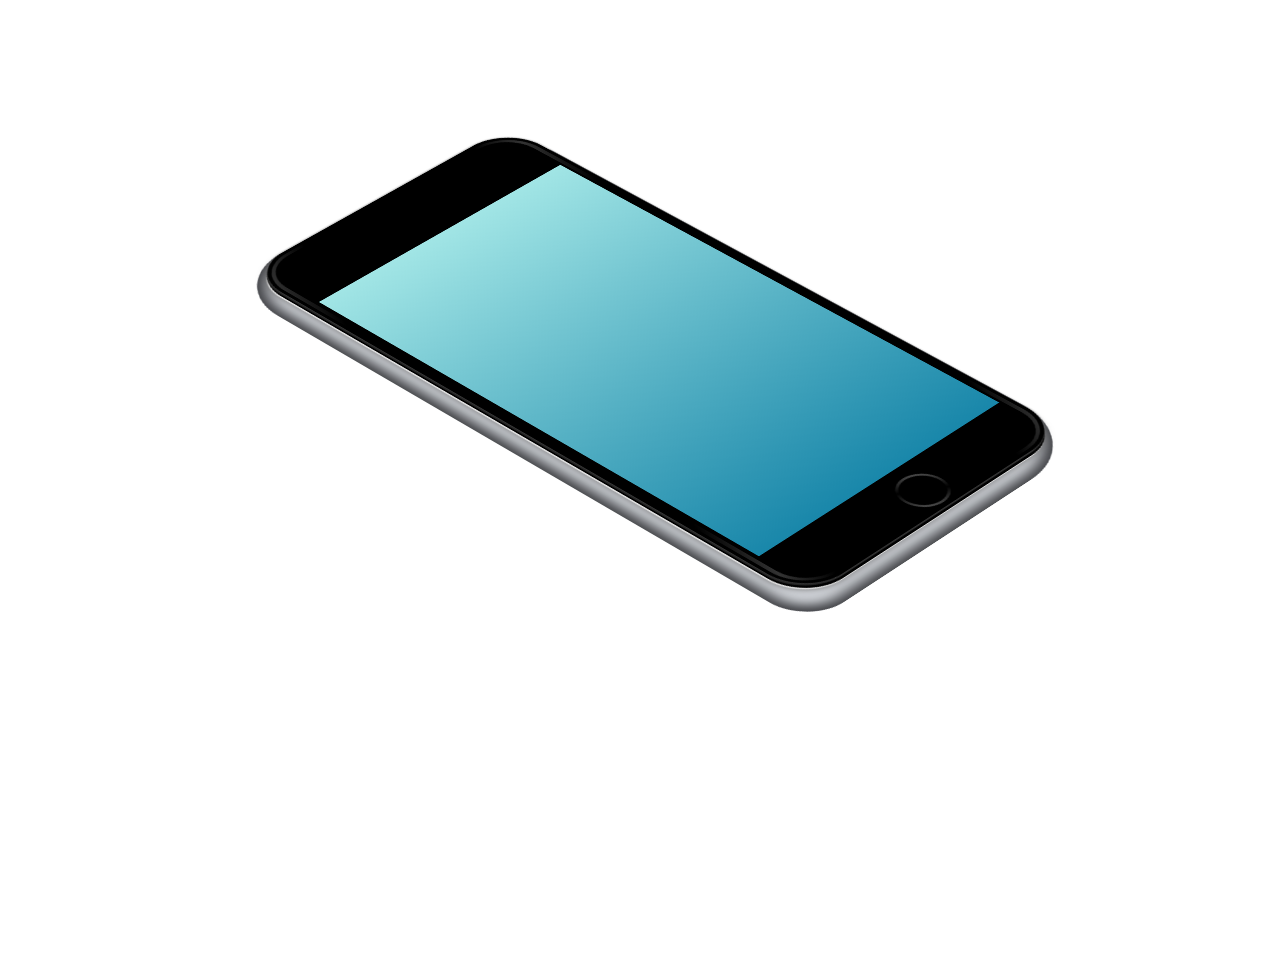
<file: iphone/iphonecss.html>
<!-- comment -->
<!DOCTYPE html>    
<html>
<head>
        <title>An iPhone!</title>
        <link href="iphone.css" type="text/css" rel="stylesheet">
    </head>
    <body> 
    <!-- Invisible Box -->
        <div class='box'>
            <div class='iPhone'>
                <div class='side'>
                    <div class='front-frame'>
                        <div class='front-cover'>
                            <div class='screen'>
                                <div class='time'></div>
                                <div class='date'></div>
                            </div>
                            <div class='home-frame'>
                                <div class='home'></div>
                            </div>
                        </div>
                    </div>
                </div>
            </div>
        </div>
        <div class='square'></div>
      
    </body> 
</html>
</file>
<file: iphone/iphone.css>
body {
 background-color: white;
}

.square {
   height: 150px;
   width: 150px;
   background-color: white;
}

.box {
   width: 1000px;
   height: 800px;
   margin-left: auto;
   margin-right: auto;
   perspective: 6000px;
}

.iPhone {
   height: 400px;
   width: 760px;
   margin-left: auto;
   margin-right: auto;
   transform: rotateX(54deg) rotateZ(-46deg);
   transform-style: preserve-3d;
}

.side {
   height: 780px;
   width: 393px;
   background-color: #CDD0D5;
   border-radius: 77px 70px 86px 49px;
   box-shadow: inset #3D3E42 0 0 15px 9px;
}

.front-frame {
   width: 362px;
   height: 750px;
   margin-left: 30px;
   border-radius: 49px;
   background-image: -webkit-linear-gradient(-27deg,#444,#000 10%, #000 42%, #333, #000 57%, #000 91%, #444);
   box-shadow: inset #000 0 0 0 4px, #555 0px 0 3px 0px, #222 -3px 2px, #000 -5px 5px, #E0E0E0 -7px 6px 1px, #6D6D6D -7px 6px 9px;
}

.front-cover {
   width: 344px;
   height: 734px;
   margin-top: 8px;
   margin-left: 9px;
   border-radius: 39px;
   background-color: #000000;
   position: absolute;
}

.home-frame {
   position: absolute;
   width: 52px;
   height: 52px;
   border-radius: 50%;
   margin-top: 684px;
   margin-left: 160px;
   background: linear-gradient(32deg,#666,#000,#666);
}

.home {
   position: absolute;
   width: 46px;
   height: 46px;
   border-radius: 50%;
   margin-top: 3px;
   margin-left: 3px;
   background-color: #000000;
}

.screen {
   position: absolute;
   background-image: linear-gradient( #A1E5E5, #1987AA );
   width: 336px;
   height: 589px;
   margin-top: 80px;
   margin-left: 5px;
}

.time {
   position: absolute;
}

.date {
   position: absolute;
}
</file>
